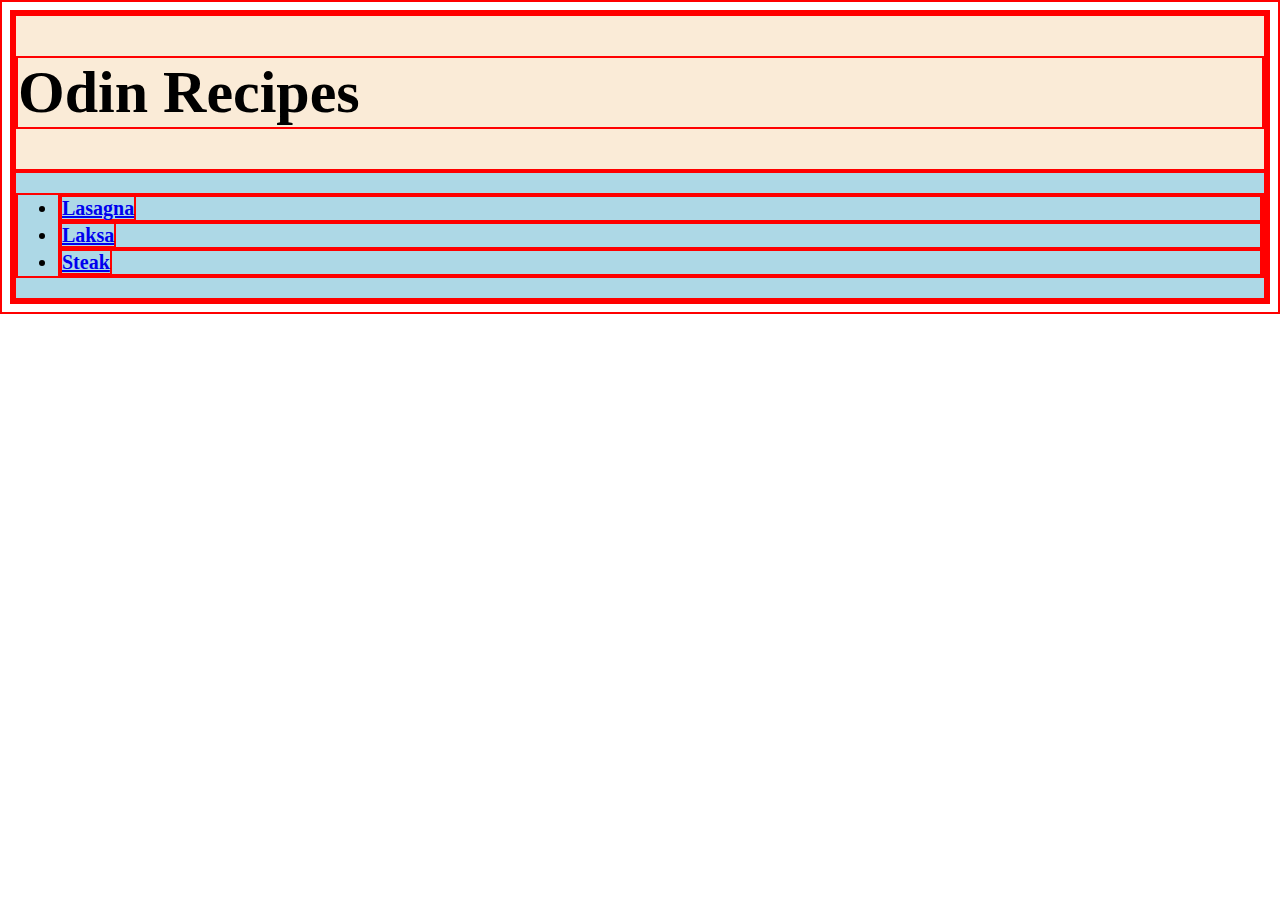
<file: index.html>
<!DOCTYPE html>
<html lang="en">
    <head>
        <link rel="Stylesheet" href="style.css">
        <meta charset="UTF-8">
        <Title>Recipes</Title>
    </head>
    <body>
        <div class="body">
        <div class="header">
            <h1>Odin Recipes</h1>
        </div>
        <div class="list">
            <ul>
                <li><a href="recipes/lasagna.html">Lasagna</a></li>
                <li><a href="recipes/laksa.html">Laksa</a></li>
                <li><a href="recipes/steak.html">Steak</a></li>
            </ul>  
        </div>
        </div>
    </body>
</html>
</file>
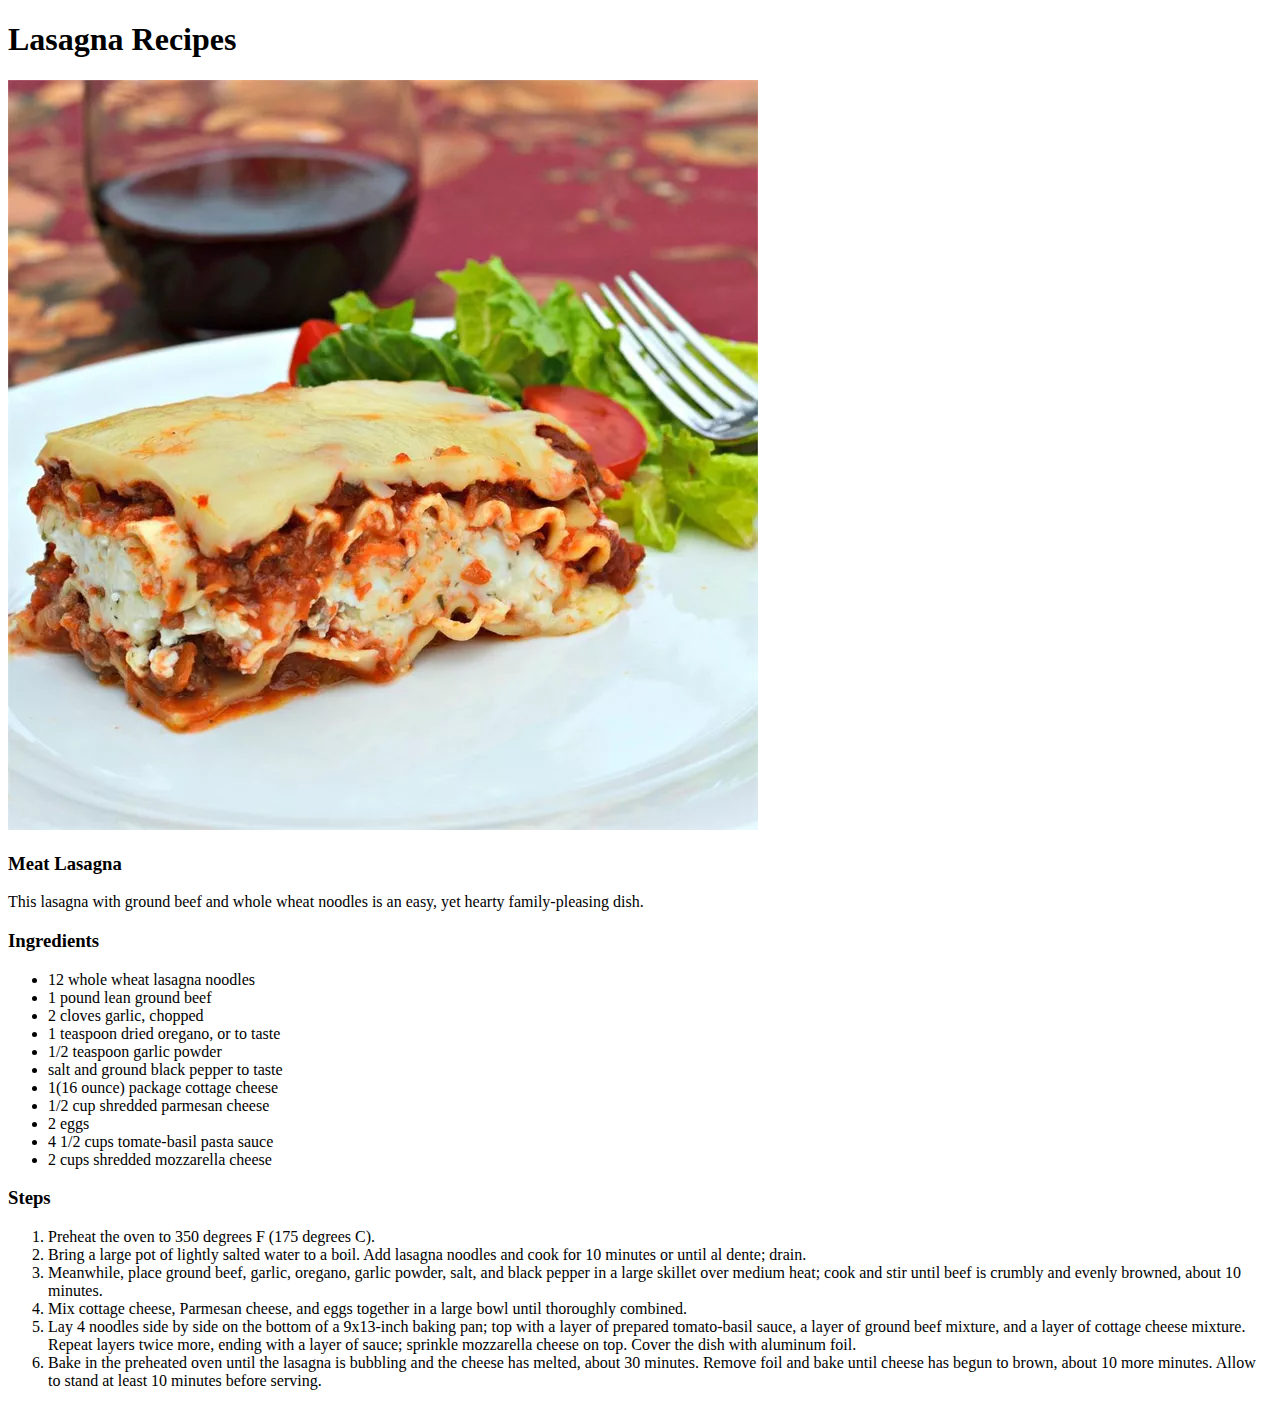
<file: recipes/lasagna.html>
<!DOCTYPE html>
<html lang="en">
    <head>
        <meta charset="UTF-8">
        <Title>Lasagna</Title>
    </head>
    <body>
        <h1>Lasagna Recipes</h1>

        <img src="../images/lasagna.jpg">

        <h3>Meat Lasagna</h3>
        <p>This lasagna with ground beef and whole wheat noodles is an easy, yet hearty family-pleasing dish.</p>

        <h3>Ingredients</h3>
        <ul>
            <li>12 whole wheat lasagna noodles</li>
            <li>1 pound lean ground beef</li>
            <li>2 cloves garlic, chopped</li>
            <li>1 teaspoon dried oregano, or to taste</li>
            <li>1/2 teaspoon garlic powder</li>
            <li>salt and ground black pepper to taste</li>
            <li>1(16 ounce) package cottage cheese</li>
            <li>1/2 cup shredded parmesan cheese</li>
            <li>2 eggs</li>
            <li>4 1/2 cups tomate-basil pasta sauce</li>
            <li>2 cups shredded mozzarella cheese</li>
        </ul>
        <h3>Steps</h3>
        <ol>
            <li>Preheat the oven to 350 degrees F (175 degrees C). </li>
            <li>Bring a large pot of lightly salted water to a boil. Add lasagna noodles and cook for 10 minutes or until al dente; drain. </li>
            <li>Meanwhile, place ground beef, garlic, oregano, garlic powder, salt, and black pepper in a large skillet over medium heat; cook and stir until beef is crumbly and evenly browned, about 10 minutes. </li>
            <li>Mix cottage cheese, Parmesan cheese, and eggs together in a large bowl until thoroughly combined. </li>
            <li>Lay 4 noodles side by side on the bottom of a 9x13-inch baking pan; top with a layer of prepared tomato-basil sauce, a layer of ground beef mixture, and a layer of cottage cheese mixture. Repeat layers twice more, ending with a layer of sauce; sprinkle mozzarella cheese on top. Cover the dish with aluminum foil.</li>
            <li>Bake in the preheated oven until the lasagna is bubbling and the cheese has melted, about 30 minutes. Remove foil and bake until cheese has begun to brown, about 10 more minutes. Allow to stand at least 10 minutes before serving. </li>
        </ol>
    </body>
</html>
</file>
<file: style.css>
*{
    border: 2px solid red;
}

.body{
    font-family: 'Times New Roman', Helvetica, serif;
    background-color: antiquewhite;
}

.list{
    font-family: 'Times New Roman', Helvetica, serif;
    color:black;
    background-color: lightblue;
    font-size: 20px;
    font-weight: bold;
}

.header{
    font-size: 30px;
    font-weight: bold;
}
</file>
